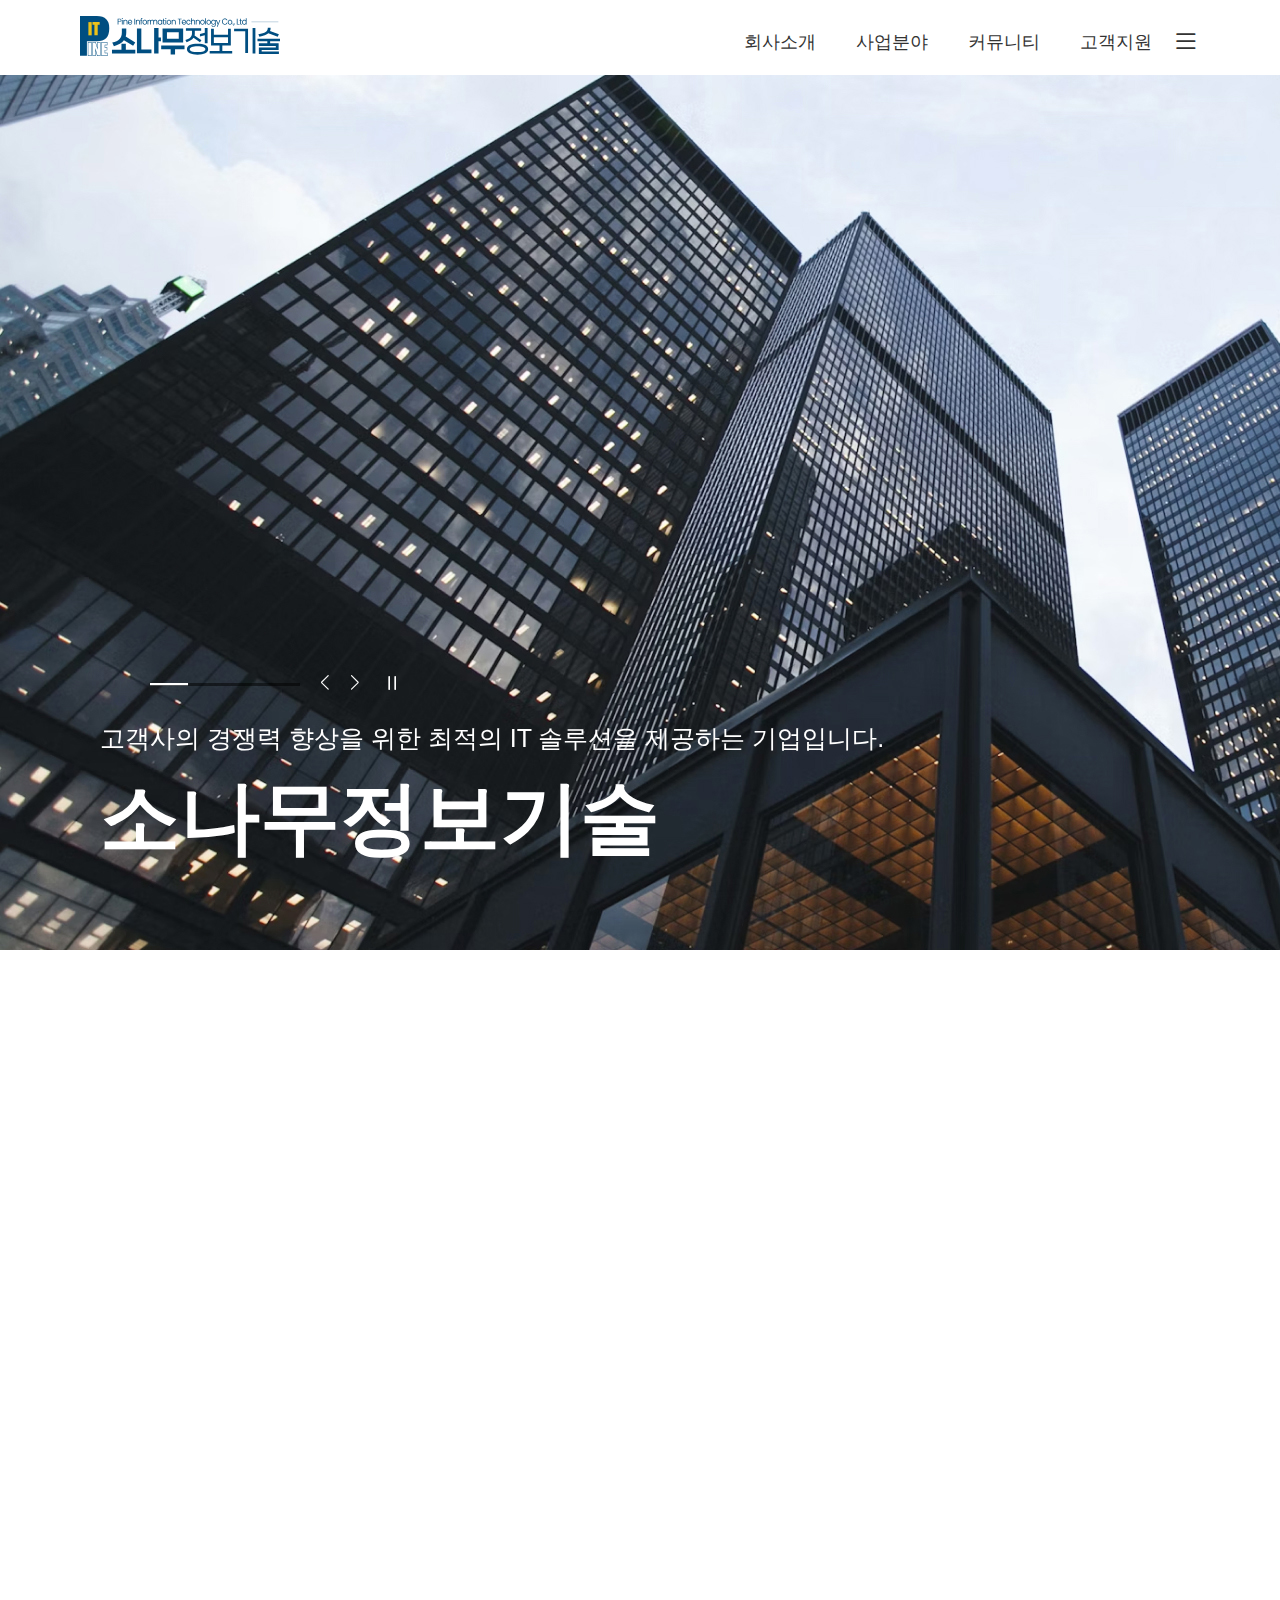
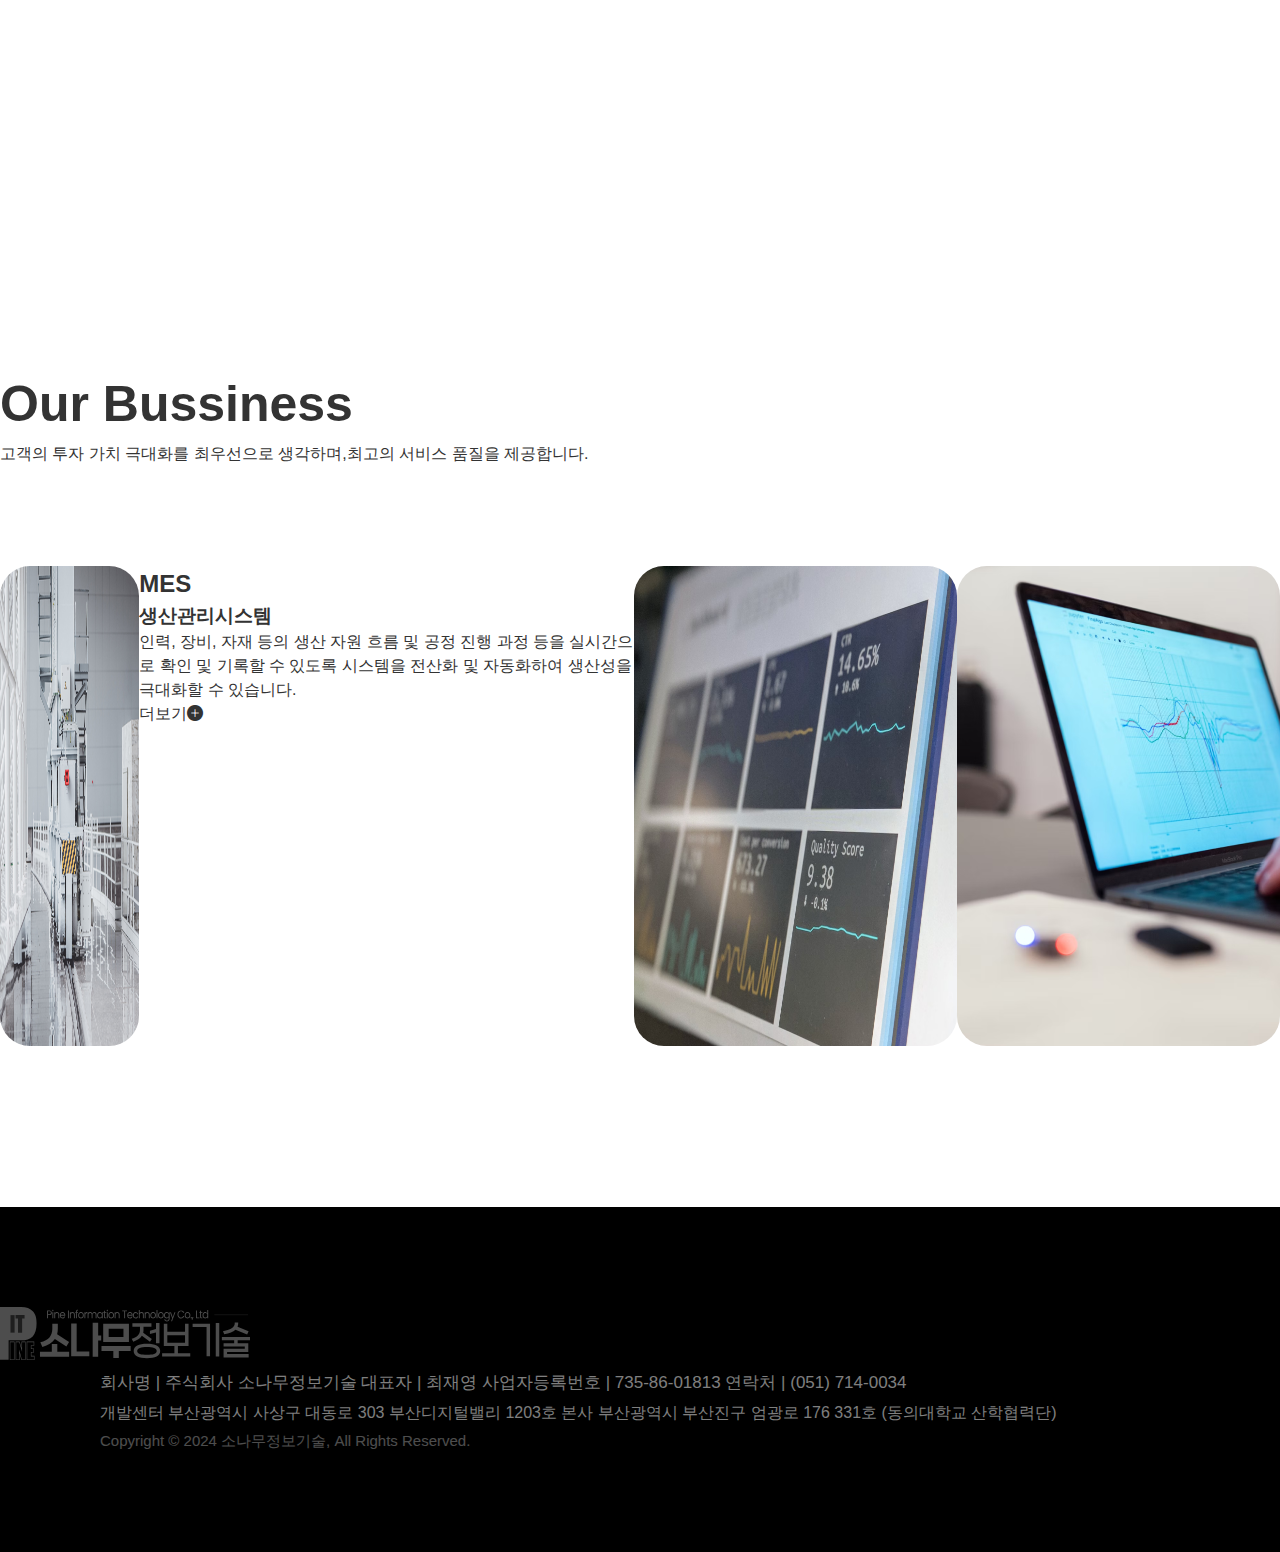
<file: index.html>
<!DOCTYPE html>
<html lang="ko">

<head>
    <meta charset="UTF-8">
    <meta name="viewport" content="width=device-width, initial-scale=1.0">
    <title>소나무정보기술</title>

    <!-- meta tag-->
    <meta name="title" content="소나무정보기술">
    <meta name="description" content="전문가들이 신뢰하는 IT기업 소나무정보기술">
    <meta name="keyword" content="IT, 소나무정보기술">
    <meta name="author" content="소나무정보기술">

    <!--favicon-->
    <link rel="shortcut icon" href="images/favicon.png" type="image/x-icon">

    <!--font-->
    <link rel="preconnect" href="https://fonts.googleapis.com">
    <link rel="preconnect" href="https://fonts.gstatic.com" crossorigin>
    <link href="https://fonts.googleapis.com/css2?family=Viga&display=swap" rel="stylesheet">
    <link rel="preconnect" href="https://fonts.googleapis.com">
    <link rel="preconnect" href="https://fonts.gstatic.com" crossorigin>
    <link href="https://fonts.googleapis.com/css2?family=Viga&display=swap" rel="stylesheet">
    <link rel="stylesheet" href="css/font.css">

    <!--web icon-->
    <link rel="stylesheet" href="https://cdn.jsdelivr.net/npm/bootstrap-icons@1.11.3/font/bootstrap-icons.min.css">

    <!--css-->
    <link rel="stylesheet" href="css/reset.css">
    <link rel="stylesheet" href="css/swiper-bundle.min.css">
    <link rel="stylesheet" href="https://unpkg.com/aos@next/dist/aos.css">
    <link rel="stylesheet" href="css/common.css">
    <link rel="stylesheet" href="css/main.css">

    <!--js-->
    <script src="js/swiper-bundle.min.js"></script>
    <script src="js/jquery-3.7.1.min.js"></script>
    <script src="js/common.js"></script>
    <script src="js/main.js"></script>
</head>

<body>
    <div id="wrap">
        <!-- 사이트맵 시작 -->
        <div class="all_wrap">
            <ul class="all_gnb">
                <li>
                    <a href="sub/story.html">회사소개</a>
                    <ul class="all_depth2">
                        <li><a href="sub/story.html">연혁</a></li>
                        <li><a href="sub/license.html">인증 및 자격</a></li>
                        <li><a href="sub/PRESS.html">보도자료</a></li>
                        <li><a href="sub/map.html">오시는 길</a></li>
                    </ul>
                </li>
                <li><a href="sub/solution.html">사업분야</a>
                    <ul class="all_depth2">
                        <li><a href="sub/solution.html">솔루션 개발</a></li>
                        <li><a href="sub/app.html">WEB&middot;APP</a></li>
                        <li><a href="sub/case.html">구축사례</a></li>
                    </ul>
                </li>
                <li><a href="sub/notice.html">커뮤니티</a>
                    <ul class="all_depth2">
                        <li><a href="sub/notice.html">공지사항</a></li>
                        <li><a href="sub/report.html">소식</a></li>
                    </ul>
                </li>
                <li><a href="sub/login.html">고객지원</a>
                    <ul class="all_depth2">
                        <li><a href="sub/login.html">고객센터</a></li>
                        <li><a href="sub/data.html">자료실</a></li>
                    </ul>
                </li>
            </ul>
            <div class="all_close">
                <i class="bi bi-x-lg" aria-label="사이트맵 닫기"></i>
            </div>
        </div><!-- all_wrap --><!-- 사이트맵 종료 -->

        <header id="header">
            <div class="hd_left">
                <h1><a href="#"><img src="images/common/logo_header.svg" alt=""></a></h1>
            </div>
            <div class="hd_right">
                <nav>
                    <ul class="gnb">
                        <li><a href="sub/story.html">회사소개</a>
                            <ul class="depth2">
                                <li><a href="sub/story.html">연혁</a></li>
                                <li><a href="sub/license.html">인증 및 자격</a></li>
                                <li><a href="sub/PRESS.html">보도자료</a></li>
                                <li><a href="sub/map.html">오시는 길</a></li>
                            </ul>
                        </li>
                        <li><a href="sub/solution.html">사업분야</a>
                            <ul class="depth2">
                                <li><a href="sub/solution.html">솔루션 개발</a></li>
                                <li><a href="sub/app.html">WEB&middot;APP</a></li>
                                <li><a href="sub/case.html">구축사례</a></li>
                            </ul>
                        </li>
                        <li><a href="sub/notice.html">커뮤니티</a>
                            <ul class="depth2">
                                <li><a href="sub/notice.html">공지사항</a></li>
                                <li><a href="sub/report.html">소식</a></li>
                            </ul>
                        </li>
                        <li><a href="sub/login.html">고객지원</a>
                            <ul class="depth2">
                                <li><a href="sub/login.html">고객센터</a></li>
                                <li><a href="sub/data.html">자료실</a></li>
                            </ul>
                        </li>
                    </ul>
                </nav>
                <div class="gnb_bg"></div>
                <ul>
                    <li class="btn_sitemap"><i class="bi bi-list"></i></li>
                </ul>
            </div>

        </header>
        <main id="main">
            <section id="main_visual">
                <div class="swiper mv">
                    <ul class="swiper-wrapper">
                        <li class="swiper-slide"><img src="images/main/main_visual1.png" alt="메인비주얼1">
                            <dl>
                                <dt>고객사의 경쟁력 향상을 위한 최적의 IT 솔루션을 제공하는 기업입니다.</dt>
                                <dd>소나무정보기술</dd>
                            </dl>
                        </li>
                        <li class="swiper-slide"><img src="images/main/main_visual2.png" alt="메인비주얼2">
                            <dl>
                                <dt>맞춤형 시스템 구축을 통하여 기업에 수익의 최대화, 공장운영의 최적화와 지속가능한 유지보수시스템을 지원합니다. </dt>
                                <dd class="Viga">Solution Development</dd>
                            </dl>
                        </li>
                        <li class="swiper-slide"><img src="images/main/main_visual3.jpg" alt="메인비주얼3">
                            <dl>
                                <dt>1:1 맞춤형 구축, 사업 본연의 목적에 맞는 홈페이지 제공으로 기업의 가치를 올려드립니다.</dt>
                                <dd class="Viga">site construction</dd>
                            </dl>
                        </li>
                    </ul>
                    <div class="all-box">
                        <!-- If we need pagination -->
                        <div class="swiper-pagination"></div>
                        <div class="progress-box">
                            <div class="autoplay-progress">
                                <svg viewBox="0 0 100 10">
                                    <line x1="0" y1="0" x2="100" y2="0">
                                </svg>
                            </div>
                        </div>
                        <!-- If we need navigation buttons -->
                        <div class="swiper-button-prev"></div>
                        <div class="swiper-button-next"></div>
                        <div class="pause-button"><i class="bi bi-pause"></i></div>
                        <div class="play-button"><i class="bi bi-play-fill"></i></div>
                    </div>
                </div>
            </section>

            <!-- intro -->
            <section id="intro">
                <div class="inner">
                    <div data-aos="fade-down" data-aos-duration="2000" class="intro1-1">
                        <h3>최적의 IT 솔루션을</h3>
                    </div>
                    <div data-aos="fade-down" class="intro1-2" data-aos-delay="500" data-aos-duration="2000">
                        <h3>제공하는 기술기업</h3>
                    </div>
                    <div data-aos="fade-down" class="intro2-1" data-aos-delay="800" data-aos-duration="2000">
                        <p>소나무정보기술은 국내외 우수 벤더들과의 전략적 제휴와 다양한 산업 분야에서 축적된 노하우를 기반으로 <br>
                            최신 기술 트렌드 및 비즈니스 요구사항을 반영하여 최고의 서비스를 제공합니다.</p>
                    </div>
                </div>
            </section>

            <!-- bussiness -->
            <section id="bussiness">
                <div class="inner">
                    <div class="bussiness_title">
                        <h3>Our Bussiness</h3>
                        <p>고객의 투자 가치 극대화를 최우선으로 생각하며,최고의 서비스 품질을 제공합니다.</p>
                    </div>
                    <div class="bussiness_body">
                        <ul>
                            <li>
                                <img src="images/main/bussiness1.png" alt="비즈니스1">
                                <div class="bussiness_con">
                                    <h2>MES</h2>
                                    <h3>생산관리시스템</h3>
                                    <p>인력, 장비, 자재 등의 생산 자원 흐름 및 공정 진행 과정 등을
                                        실시간으로 확인 및 기록할 수 있도록 시스템을 전산화 및
                                        자동화하여 생산성을 극대화할 수 있습니다.</p>
                                    <a href="sub/solution.html">더보기<i class="bi bi-plus-circle-fill"></i></a>
                                </div>
                            </li>
                            <li><img src="images/main/bussiness2.png" alt="비즈니스2">
                                <div class="bussiness_con">
                                    <h2>ERP</h2>
                                    <h3>전사적자원관리시스템 </h3>
                                    <p>조직이 최적의 능력을 발휘할 수 있는 체계화된 시스템을 구축합니다.</p>
                                    <a href="sub/solution.html">더보기<i class="bi bi-plus-circle-fill"></i></a>
                                </div>
                            </li>
                            <li><img src="images/main/bussiness3.png" alt="비즈니스3">
                                <div class="bussiness_con">
                                    <h2>WEB &middot; APP</h2>
                                    <h3>온라인 사이트 및 서비스 구축</h3>
                                    <p>보다 높은 접근성으로 고객에게 다가가는 웹 사이트를 제공합니다.</p>
                                    <a href="sub/app.html">더보기<i class="bi bi-plus-circle-fill"></i></a>
                                </div>
                            </li>
                        </ul>
                    </div>
                </div>
            </section>

            <!-- port -->
            <section id="port"></section>

            <!-- news -->
            <section id="news"></section>

            <!-- cs -->
            <section id="cs"></section>
        </main>

        <footer id="footer">
            <div class="inner">
                <div class="footer_logo">
                    <h2><a href="#"><img src="images/main/logo_g.svg" alt="소나무정보기술 하단 로고 이미지"></a></h2>
                </div>

                <div class="footer_bottom">
                    <div class="footer_info">
                        <a href="#"><span>회사명 |</span> 주식회사 소나무정보기술 <span>대표자 | </span> 최재영<span>
                                사업자등록번호 |</span> 735-86-01813<span> 연락처 |</span> (051) 714-0034</a>
                    </div>

                    <address><span>개발센터 </span> 부산광역시 사상구 대동로 303 부산디지털밸리 1203호<span> 본사</span> 부산광역시 부산진구
                        엄광로 176 331호 (동의대학교 산학협력단)
                    </address>

                    <div class="copy">Copyright &copy; 2024 소나무정보기술, All Rights Reserved.</div>
                </div><!-- footer_bottom -->
            </div><!-- inner -->
        </footer>
    </div>
    <script src="https://unpkg.com/aos@next/dist/aos.js"></script>
    <script>
        AOS.init();
    </script>
</body>

</html>
</file>
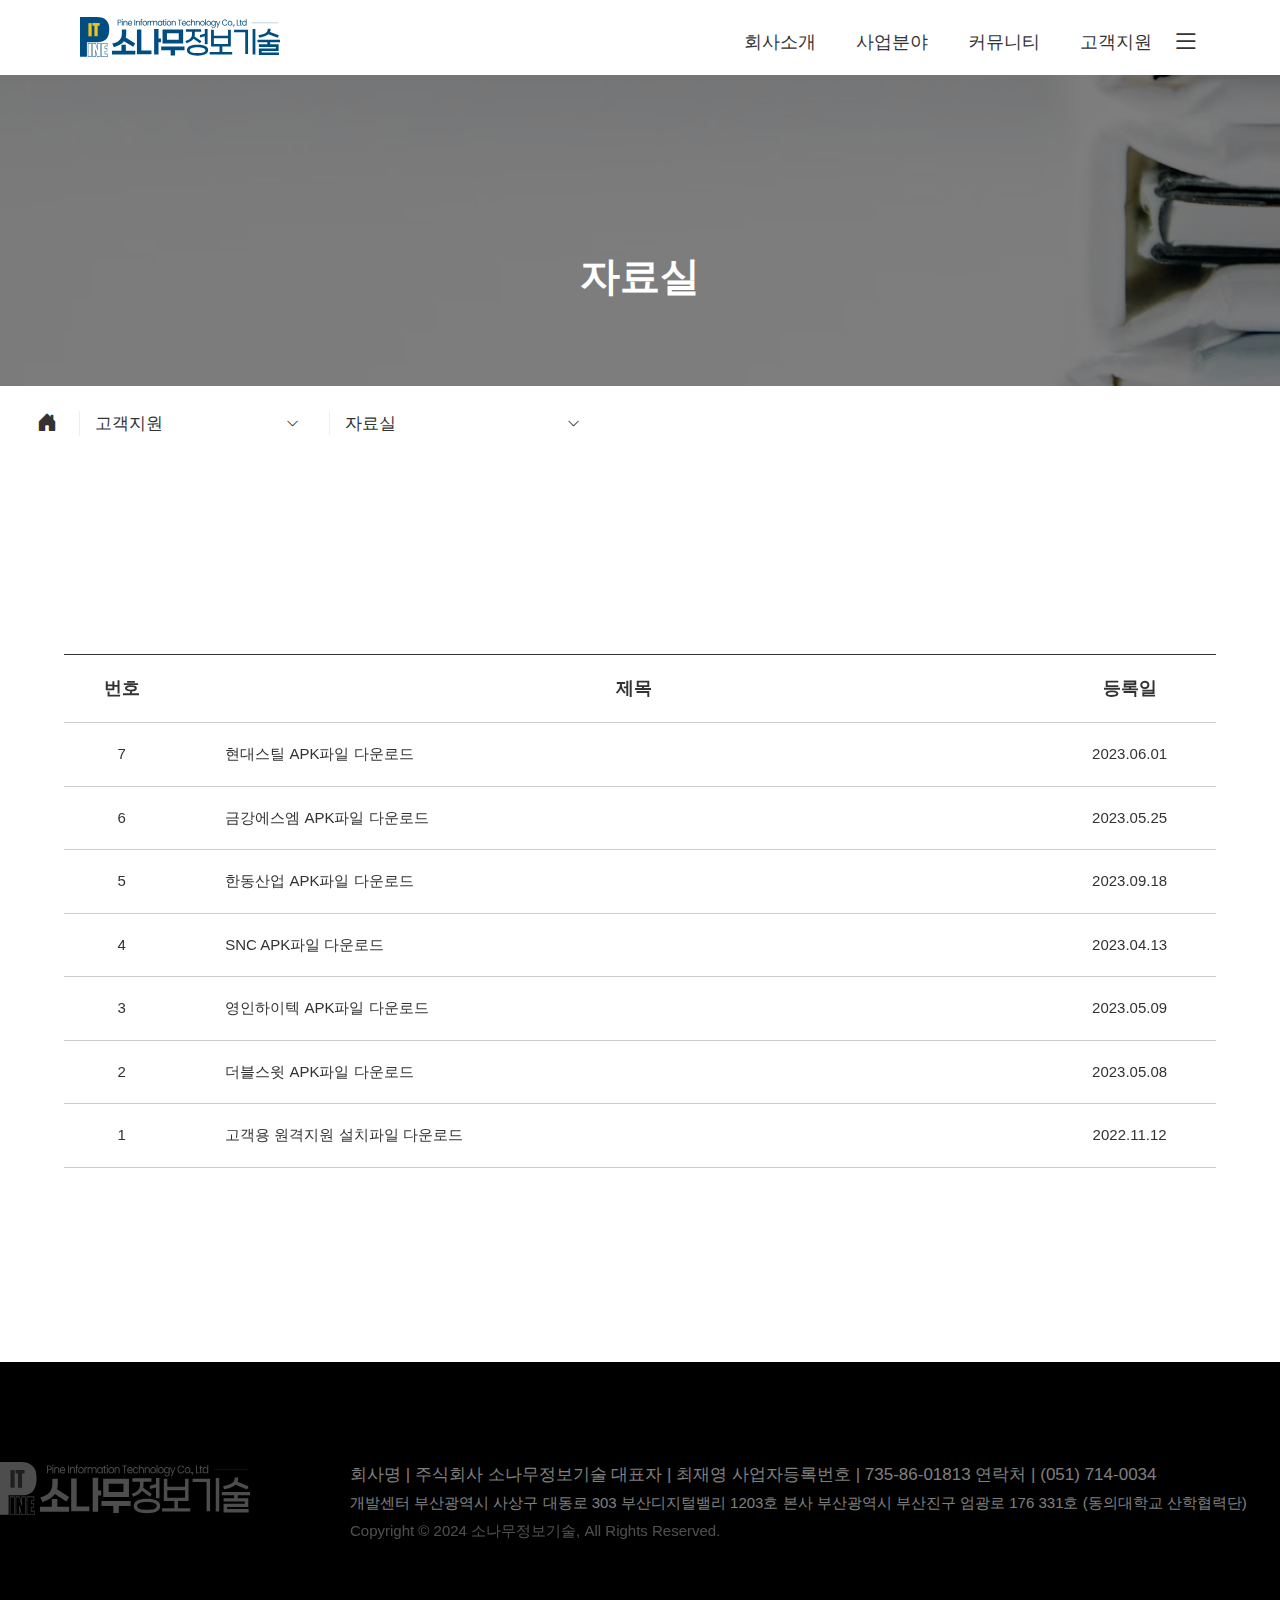
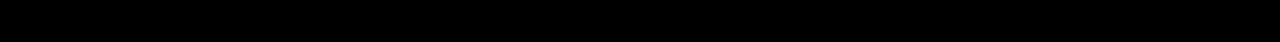
<file: sub/data.html>
<!DOCTYPE html>
<html lang="ko">

<head>
    <meta charset="UTF-8">
    <meta name="viewport" content="width=device-width, initial-scale=1.0">
    <title>소나무정보기술</title>

    <!-- meta tag-->
    <meta name="title" content="소나무정보기술">
    <meta name="description" content="전문가들이 신뢰하는 IT기업 소나무정보기술">
    <meta name="keyword" content="IT, 소나무정보기술">
    <meta name="author" content="소나무정보기술">

    <!--favicon-->
    <link rel="shortcut icon" href="../images/favicon.png" type="image/x-icon">

    <!--font-->
    <link rel="preconnect" href="https://fonts.googleapis.com">
    <link rel="preconnect" href="https://fonts.gstatic.com" crossorigin>
    <link href="https://fonts.googleapis.com/css2?family=Viga&display=swap" rel="stylesheet">
    <link rel="preconnect" href="https://fonts.googleapis.com">
    <link rel="preconnect" href="https://fonts.gstatic.com" crossorigin>
    <link href="https://fonts.googleapis.com/css2?family=Viga&display=swap" rel="stylesheet">
    <link rel="stylesheet" href="../css/font.css">

    <!--web icon-->
    <link rel="stylesheet" href="https://cdn.jsdelivr.net/npm/bootstrap-icons@1.11.3/font/bootstrap-icons.min.css">

    <!--css-->
    <link rel="stylesheet" href="../css/reset.css">
    <link rel="stylesheet" href="../css/swiper-bundle.min.css">
    <link href="https://unpkg.com/aos@next/dist/aos.css" rel="stylesheet">
    <link rel="stylesheet" href="../css/common.css">
    <link rel="stylesheet" href="../css/data.css">

    <!--js-->
    <script src="../js/swiper-bundle.min.js"></script>
    <script src="../js/jquery-3.7.1.min.js"></script>
    <script src="../js/common.js"></script>
    <script src="../js/data.js"></script>
</head>

<body>
    <div id="wrap">
        <!-- 사이트맵 시작 -->
        <div class="all_wrap">
            <ul class="all_gnb">
                <li><a href="sub/story.html">회사소개</a>
                    <ul class="all_depth2">
                        <li><a href="../sub/story.html">연혁</a></li>
                        <li><a href="../sub/license.html">인증 및 자격</a></li>
                        <li><a href="../sub/PRESS.html">보도자료</a></li>
                        <li><a href="../sub/map.html">오시는 길</a></li>
                    </ul>
                </li>
                <li><a href="sub/solution.html">사업분야</a>
                    <ul class="all_depth2">
                        <li><a href="../sub/solution.html">솔루션 개발</a></li>
                        <li><a href="../sub/app.html">WEB&middot;APP</a></li>
                        <li><a href="../sub/case.html">구축사례</a></li>
                    </ul>
                </li>
                <li><a href="sub/notice.html">커뮤니티</a>
                    <ul class="all_depth2">
                        <li><a href="../sub/notice.html">공지사항</a></li>
                        <li><a href="../sub/report.html">소식</a></li>
                    </ul>
                </li>
                <li><a href="sub/login.html">고객지원</a>
                    <ul class="all_depth2">
                        <li><a href="../sub/login.html">고객센터</a></li>
                        <li><a href="../sub/data.html">자료실</a></li>
                    </ul>
                </li>
            </ul>
            <div class="all_close">
                <i class="bi bi-x-lg" aria-label="사이트맵 닫기"></i>
            </div>
        </div><!-- all_wrap --><!-- 사이트맵 종료 -->

        <header id="header">
            <div class="hd_left">
                <h1><a href="../index.html"><img src="../images/common/logo_header.svg" alt=""></a></h1>
            </div>
            <div class="hd_right">
                <nav>
                    <ul class="gnb">
                        <li><a href="#">회사소개</a>
                            <ul class="depth2">
                                <li><a href="../sub/story.html">연혁</a></li>
                                <li><a href="#">인증 및 자격</a></li>
                                <li><a href="#">보도자료</a></li>
                                <li><a href="#">오시는 길</a></li>
                            </ul>
                        </li>
                        <li><a href="#">사업분야</a>
                            <ul class="depth2">
                                <li><a href="../sub/solution.html">솔루션개발</a></li>
                                <li><a href="#">WEB&middot;APP</a></li>
                                <li><a href="#">구축사례</a></li>
                            </ul>
                        </li>
                        <li><a href="#">커뮤니티</a>
                            <ul class="depth2">
                                <li><a href="../sub/notice.html">공지사항</a></li>
                                <li><a href="#">소식</a></li>
                            </ul>
                        </li>
                        <li><a href="#">고객지원</a>
                            <ul class="depth2">
                                <li><a href="../sub/login.html">고객센터</a></li>
                                <li><a href="../sub/data.html">자료실</a></li>
                            </ul>
                        </li>
                    </ul>
                </nav>
                <div class="gnb_bg"></div>
                <ul>
                    <li class="btn_sitemap"><i class="bi bi-list"></i></li>
                </ul>
            </div>
        </header>

        <!-- container 서브페이지 상단 공통영역 시작 -->
        <div id="container">
            <div class="sub_visual">
                <!-- 각자 서브페이지에 맞는 이미지 삽입, h2 수정필수 -->
                <div class="sv_bg">
                    <img src="../images/sub/customer/customer_mv.png" alt="">
                </div>
                <h2>자료실</h2>
            </div> <!-- sub_visual -->

            <nav class="bread_wrap">
                <div class="bread_btn">
                    <div class="btn1">
                        <button><a href="../index.html"><i class="bi bi-house-door-fill"></i></a></button>
                    </div>

                    <!-- 각자 맡은 서브페이지 위치에 맞게 텍스트 수정필수 -->
                    <div class="btn2">
                        <button>고객지원</button>
                        <button class="down1"><i class="bi bi-chevron-down"></i></button>
                        <ul class="bread_gnb1">
                            <li><a href="../sub/story">회사소개</a></li>
                            <li><a href="../sub/field">사업분야</a></li>
                            <li><a href="../sub/communtiy">커뮤니티</a></li>
                            <li><a href="../sub/customer">고객지원</a></li>
                        </ul>
                    </div>

                    <div class="btn3">
                        <button>자료실</button>
                        <button class="down2"><i class="bi bi-chevron-down"></i></button>

                        <ul class="bread_gnb2">
                            <li><a href="../sub/login.html">고객센터</a></li>
                            <li><a href="../sub/data.html">자료실</a></li>

                        </ul>
                    </div>

                </div><!-- bread_btn -->
            </nav>
        </div><!-- container 서브페이지 상단 공통영역 끝 -->

        <div id="customer">
            <div class="inner">
                <div class="data" data-aos="fade-up" data-aos-duration="1500">
                    <table>
                        <caption>자료실 목록</caption>
                        <tr>
                            <th>번호</th>
                            <th>제목</th>
                            <th class="data_number">등록일</th>
                        </tr>
                        <tr>
                            <td>7</td>
                            <td class="data_title">현대스틸 APK파일 다운로드</td>
                            <td class="data_number">2023.06.01</td>
                        </tr>
                        <tr>
                            <td>6</td>
                            <td class="data_title">금강에스엠 APK파일 다운로드</td>
                            <td class="data_number">2023.05.25</td>
                        </tr>
                        <tr>
                            <td>5</td>
                            <td class="data_title">한동산업 APK파일 다운로드</td>
                            <td class="data_number">2023.09.18</td>
                        </tr>
                        <tr>
                            <td>4</td>
                            <td class="data_title">SNC APK파일 다운로드</td>
                            <td class="data_number">2023.04.13</td>
                        </tr>
                        <tr>
                            <td>3</td>
                            <td class="data_title">영인하이텍 APK파일 다운로드</td>
                            <td class="data_number">2023.05.09</td>
                        </tr>
                        <tr>
                            <td>2</td>
                            <td class="data_title">더블스윗 APK파일 다운로드</td>
                            <td class="data_number">2023.05.08</td>
                        </tr>
                        <tr>
                            <td>1</td>
                            <td class="data_title">고객용 원격지원 설치파일 다운로드 </td>
                            <td class="data_number">2022.11.12</td>
                        </tr>
                    </table>
                </div><!-- notice -->
            </div><!-- inner -->
        </div><!-- data -->
        <script src="https://unpkg.com/aos@next/dist/aos.js"></script>
        <script>
            AOS.init();
        </script>

</body>

<footer id="footer">
    <div class="inner">
        <div class="footer_logo">
            <h2><a href="#"><img src="../images/main/logo_g.svg" alt="소나무정보기술 하단 로고 이미지"></a></h2>
        </div>

        <div class="footer_bottom">
            <div class="footer_info">
                <a href="#"><span>회사명 |</span> 주식회사 소나무정보기술 <span>대표자 | </span> 최재영<span>
                        사업자등록번호 |</span> 735-86-01813<span> 연락처 |</span> (051) 714-0034</a>
            </div>

            <address><span>개발센터 </span> 부산광역시 사상구 대동로 303 부산디지털밸리 1203호<span> 본사</span> 부산광역시 부산진구
                엄광로 176 331호 (동의대학교 산학협력단)
            </address>

            <div class="copy">Copyright &copy; 2024 소나무정보기술, All Rights Reserved.</div>
        </div><!-- footer_bottom -->
    </div><!-- inner -->
</footer>

</html>
</file>
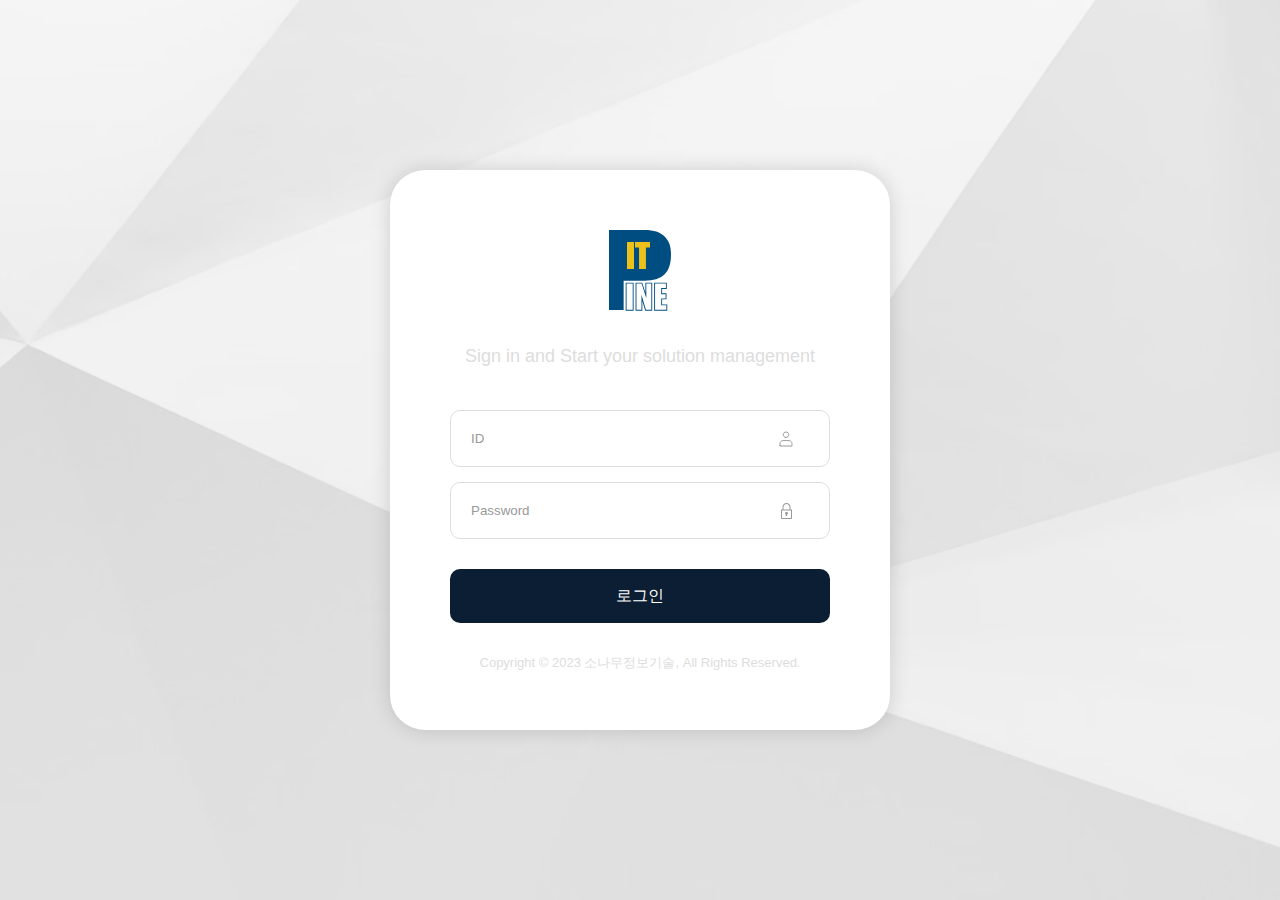
<file: sub/login.html>
<!DOCTYPE html>
<html lang="ko">

<head>
    <meta charset="UTF-8">
    <meta name="viewport" content="width=device-width, initial-scale=1.0">
    <title>소나무정보기술</title>

    <!-- meta tag-->
    <meta name="title" content="소나무정보기술">
    <meta name="description" content="전문가들이 신뢰하는 IT기업 소나무정보기술">
    <meta name="keyword" content="IT, 소나무정보기술">
    <meta name="author" content="소나무정보기술">

    <!--favicon-->
    <link rel="shortcut icon" href="../images/favicon.png" type="image/x-icon">

    <!--font-->
    <link rel="preconnect" href="https://fonts.googleapis.com">
    <link rel="preconnect" href="https://fonts.gstatic.com" crossorigin>
    <link href="https://fonts.googleapis.com/css2?family=Viga&display=swap" rel="stylesheet">
    <link rel="preconnect" href="https://fonts.googleapis.com">
    <link rel="preconnect" href="https://fonts.gstatic.com" crossorigin>
    <link href="https://fonts.googleapis.com/css2?family=Viga&display=swap" rel="stylesheet">
    <link rel="stylesheet" href="../css/font.css">

    <!--web icon-->
    <link rel="stylesheet" href="https://cdn.jsdelivr.net/npm/bootstrap-icons@1.11.3/font/bootstrap-icons.min.css">

    <!--css-->
    <link rel="stylesheet" href="../css/reset.css">
    <link rel="stylesheet" href="../css/swiper-bundle.min.css">
    <link rel="stylesheet" href="../css/common.css">
    <link rel="stylesheet" href="../css/login.css">

    <!--js-->
    <script src="../js/swiper-bundle.min.js"></script>
    <script src="../js/jquery-3.7.1.min.js"></script>
    <script src="../js/common.js"></script>
    <script src="../js/main.js"></script>

</head>

<body>
    <!--고객지원 페이지-->
    <div id="login_wrap">
        <div class="login">
            <div class="login_title">
                <h1 class="login_logo">
                    <img src="../images/sub/customer/login_lg.svg" alt="소나무정보기술">
                </h1>
                <span>Sign in and Start your solution management</span>
            </div>
            <form method="post" name="login_info">
                <input type="text" name="username" placeholder="ID" maxlength="30" class="username">
                <input type="password" name="password" placeholder="Password" maxlength="30" class="password">
            </form>
            <div class="btn_wrap">
                <a href="#" class="btn_login">
                    로그인
                    </button>
            </div>
            <div class="login_copy">Copyright &copy; 2023 소나무정보기술, All Rights Reserved.
            </div>
        </div>
    </div>

</body>

</html>
</file>
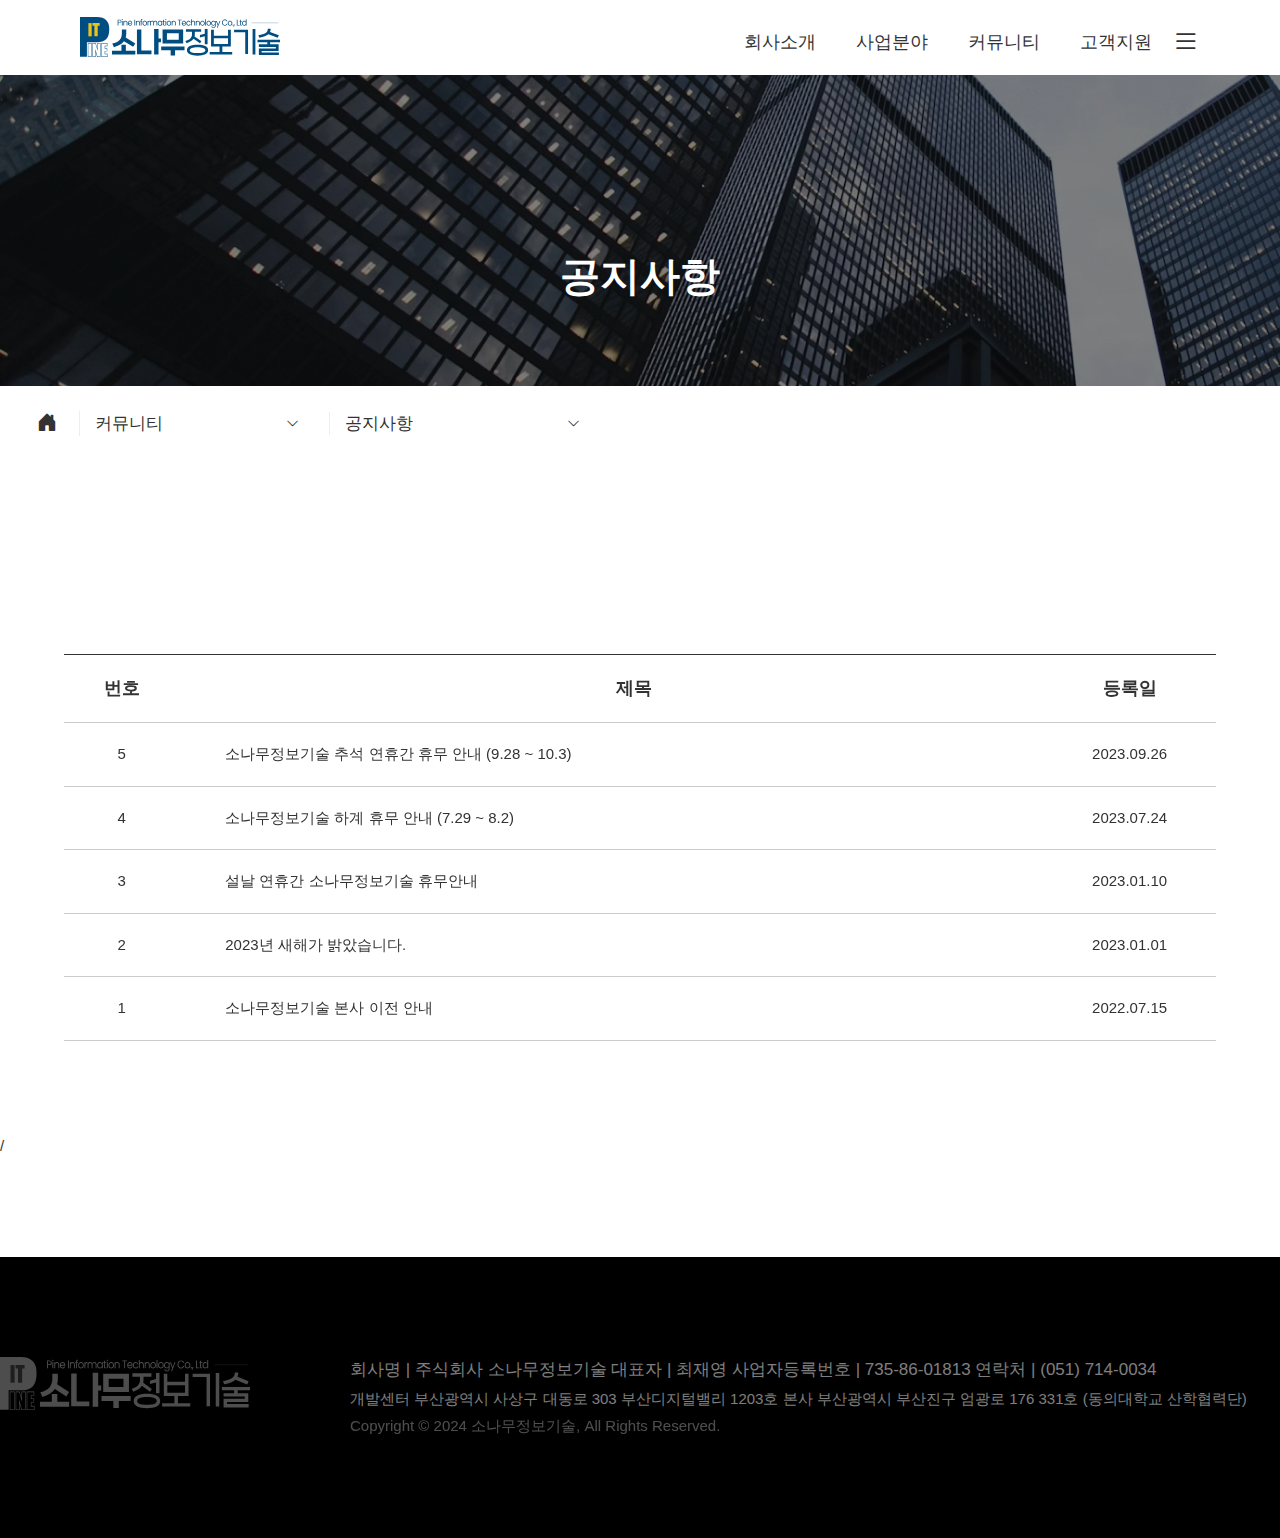
<file: sub/notice.html>
<!DOCTYPE html>
<html lang="ko">

<head>
    <meta charset="UTF-8">
    <meta name="viewport" content="width=device-width, initial-scale=1.0">
    <title>소나무정보기술</title>

    <!-- meta tag-->
    <meta name="title" content="소나무정보기술">
    <meta name="description" content="전문가들이 신뢰하는 IT기업 소나무정보기술">
    <meta name="keyword" content="IT, 소나무정보기술">
    <meta name="author" content="소나무정보기술">

    <!--favicon-->
    <link rel="shortcut icon" href="../images/favicon.png" type="image/x-icon">

    <!--font-->
    <link rel="preconnect" href="https://fonts.googleapis.com">
    <link rel="preconnect" href="https://fonts.gstatic.com" crossorigin>
    <link href="https://fonts.googleapis.com/css2?family=Viga&display=swap" rel="stylesheet">
    <link rel="preconnect" href="https://fonts.googleapis.com">
    <link rel="preconnect" href="https://fonts.gstatic.com" crossorigin>
    <link href="https://fonts.googleapis.com/css2?family=Viga&display=swap" rel="stylesheet">
    <link rel="stylesheet" href="../css/font.css">

    <!--web icon-->
    <link rel="stylesheet" href="https://cdn.jsdelivr.net/npm/bootstrap-icons@1.11.3/font/bootstrap-icons.min.css">

    <!--css-->
    <link rel="stylesheet" href="../css/reset.css">
    <link rel="stylesheet" href="../css/swiper-bundle.min.css">
    <link href="https://unpkg.com/aos@next/dist/aos.css" rel="stylesheet">
    <link rel="stylesheet" href="../css/common.css">
    <link rel="stylesheet" href="../css/notice.css">

    <!--js-->
    <script src="../js/swiper-bundle.min.js"></script>
    <script src="../js/jquery-3.7.1.min.js"></script>
    <script src="../js/common.js"></script>
    <script src="../js/notice.js"></script>
</head>

<body>
    <div id="wrap">
        <!-- 사이트맵 시작 -->
        <div class="all_wrap">
            <ul class="all_gnb">
                <li><a href="sub/story.html">회사소개</a>
                    <ul class="all_depth2">
                        <li><a href="../sub/story.html">연혁</a></li>
                        <li><a href="../sub/license.html">인증 및 자격</a></li>
                        <li><a href="../sub/PRESS.html">보도자료</a></li>
                        <li><a href="../sub/map.html">오시는 길</a></li>
                    </ul>
                </li>
                <li><a href="sub/solution.html">사업분야</a>
                    <ul class="all_depth2">
                        <li><a href="../sub/solution.html">솔루션 개발</a></li>
                        <li><a href="../sub/app.html">WEB&middot;APP</a></li>
                        <li><a href="../sub/case.html">구축사례</a></li>
                    </ul>
                </li>
                <li><a href="sub/notice.html">커뮤니티</a>
                    <ul class="all_depth2">
                        <li><a href="../sub/notice.html">공지사항</a></li>
                        <li><a href="../sub/report.html">소식</a></li>
                    </ul>
                </li>
                <li><a href="sub/login.html">고객지원</a>
                    <ul class="all_depth2">
                        <li><a href="../sub/login.html">고객센터</a></li>
                        <li><a href="../sub/data.html">자료실</a></li>
                    </ul>
                </li>
            </ul>
            <div class="all_close">
                <i class="bi bi-x-lg" aria-label="사이트맵 닫기"></i>
            </div>
        </div><!-- all_wrap --><!-- 사이트맵 종료 -->

        <header id="header">
            <div class="hd_left">
                <h1><a href="../index.html"><img src="../images/common/logo_header.svg" alt=""></a></h1>
            </div>
            <div class="hd_right">
                <nav>
                    <ul class="gnb">
                        <li><a href="#">회사소개</a>
                            <ul class="depth2">
                                <li><a href="../sub/story.html">연혁</a></li>
                                <li><a href="#">인증 및 자격</a></li>
                                <li><a href="#">보도자료</a></li>
                                <li><a href="#">오시는 길</a></li>
                            </ul>
                        </li>
                        <li><a href="#">사업분야</a>
                            <ul class="depth2">
                                <li><a href="../sub/solution.html">솔루션개발</a></li>
                                <li><a href="#">WEB&middot;APP</a></li>
                                <li><a href="#">구축사례</a></li>
                            </ul>
                        </li>
                        <li><a href="#">커뮤니티</a>
                            <ul class="depth2">
                                <li><a href="../sub/notice.html">공지사항</a></li>
                                <li><a href="#">소식</a></li>
                            </ul>
                        </li>
                        <li><a href="#">고객지원</a>
                            <ul class="depth2">
                                <li><a href="../sub/login.html">고객센터</a></li>
                                <li><a href="../sub/data.html">자료실</a></li>
                            </ul>
                        </li>
                    </ul>
                </nav>
                <div class="gnb_bg"></div>
                <ul>
                    <li class="btn_sitemap"><i class="bi bi-list"></i></li>
                </ul>
            </div>
        </header>

        <!-- container 서브페이지 상단 공통영역 시작 -->
        <div id="container">
            <div class="sub_visual">
                <!-- 각자 서브페이지에 맞는 이미지 삽입, h2 수정필수 -->
                <div class="sv_bg">
                    <img src="../images/sub/communtiy/community_mv.png" alt="">
                </div>
                <h2>공지사항</h2>
            </div> <!-- sub_visual -->

            <nav class="bread_wrap">
                <div class="bread_btn">
                    <div class="btn1">
                        <button><a href="../index.html"><i class="bi bi-house-door-fill"></i></a></button>
                    </div>

                    <!-- 각자 맡은 서브페이지 위치에 맞게 텍스트 수정필수 -->
                    <div class="btn2">
                        <button>커뮤니티</button>
                        <button class="down1"><i class="bi bi-chevron-down"></i></button>
                        <ul class="bread_gnb1">
                            <li><a href="../sub/story">회사소개</a></li>
                            <li><a href="../sub/field">사업분야</a></li>
                            <li><a href="../sub/communtiy">커뮤니티</a></li>
                            <li><a href="../sub/customer">고객지원</a></li>
                        </ul>
                    </div>

                    <div class="btn3">
                        <button>공지사항</button>
                        <button class="down2"><i class="bi bi-chevron-down"></i></button>

                        <ul class="bread_gnb2">
                            <li><a href="../sub/notice.html">공지사항</a></li>
                            <li><a href="../sub/license">소식</a></li>

                        </ul>
                    </div>

                </div><!-- bread_btn -->
            </nav>
        </div><!-- container 서브페이지 상단 공통영역 끝 -->

        <div id="community">
            <div class="inner">
                <div class="notice" data-aos="fade-up" data-aos-duration="1500">
                    <table>
                        <caption>공지사항 목록</caption>
                        <tr>
                            <th>번호</th>
                            <th>제목</th>
                            <th class="notice_number">등록일</th>
                        </tr>

                        <tr>
                            <td>5</td>
                            <td class="notice_title">소나무정보기술 추석 연휴간 휴무 안내 (9.28 ~ 10.3)</td>
                            <td class="notice_number">2023.09.26</td>
                        </tr>
                        <tr>
                            <td>4</td>
                            <td class="notice_title">소나무정보기술 하계 휴무 안내 (7.29 ~ 8.2)</td>
                            <td class="notice_number">2023.07.24</td>
                        </tr>
                        <tr>
                            <td>3</td>
                            <td class="notice_title">설날 연휴간 소나무정보기술 휴무안내</td>
                            <td class="notice_number">2023.01.10</td>
                        </tr>
                        <tr>
                            <td>2</td>
                            <td class="notice_title">2023년 새해가 밝았습니다.</td>
                            <td class="notice_number">2023.01.01</td>
                        </tr>
                        <tr>
                            <td>1</td>
                            <td class="notice_title">소나무정보기술 본사 이전 안내</td>
                            <td class="notice_number">2022.07.15</td>
                        </tr>
                    </table>
                </div><!-- notice -->
            </div>/<!-- inner -->
        </div><!-- community -->

    </div><!-- wrap -->
    <script src="https://unpkg.com/aos@next/dist/aos.js"></script>
    <script>
        AOS.init();
    </script>
</body>

<footer id="footer">
    <div class="inner">
        <div class="footer_logo">
            <h2><a href="#"><img src="../images/main/logo_g.svg" alt="소나무정보기술 하단 로고 이미지"></a></h2>
        </div>

        <div class="footer_bottom">
            <div class="footer_info">
                <a href="#"><span>회사명 |</span> 주식회사 소나무정보기술 <span>대표자 | </span> 최재영<span>
                        사업자등록번호 |</span> 735-86-01813<span> 연락처 |</span> (051) 714-0034</a>
            </div>

            <address><span>개발센터 </span> 부산광역시 사상구 대동로 303 부산디지털밸리 1203호<span> 본사</span> 부산광역시 부산진구
                엄광로 176 331호 (동의대학교 산학협력단)
            </address>

            <div class="copy">Copyright &copy; 2024 소나무정보기술, All Rights Reserved.</div>
        </div><!-- footer_bottom -->
    </div><!-- inner -->
</footer>

</html>
</file>
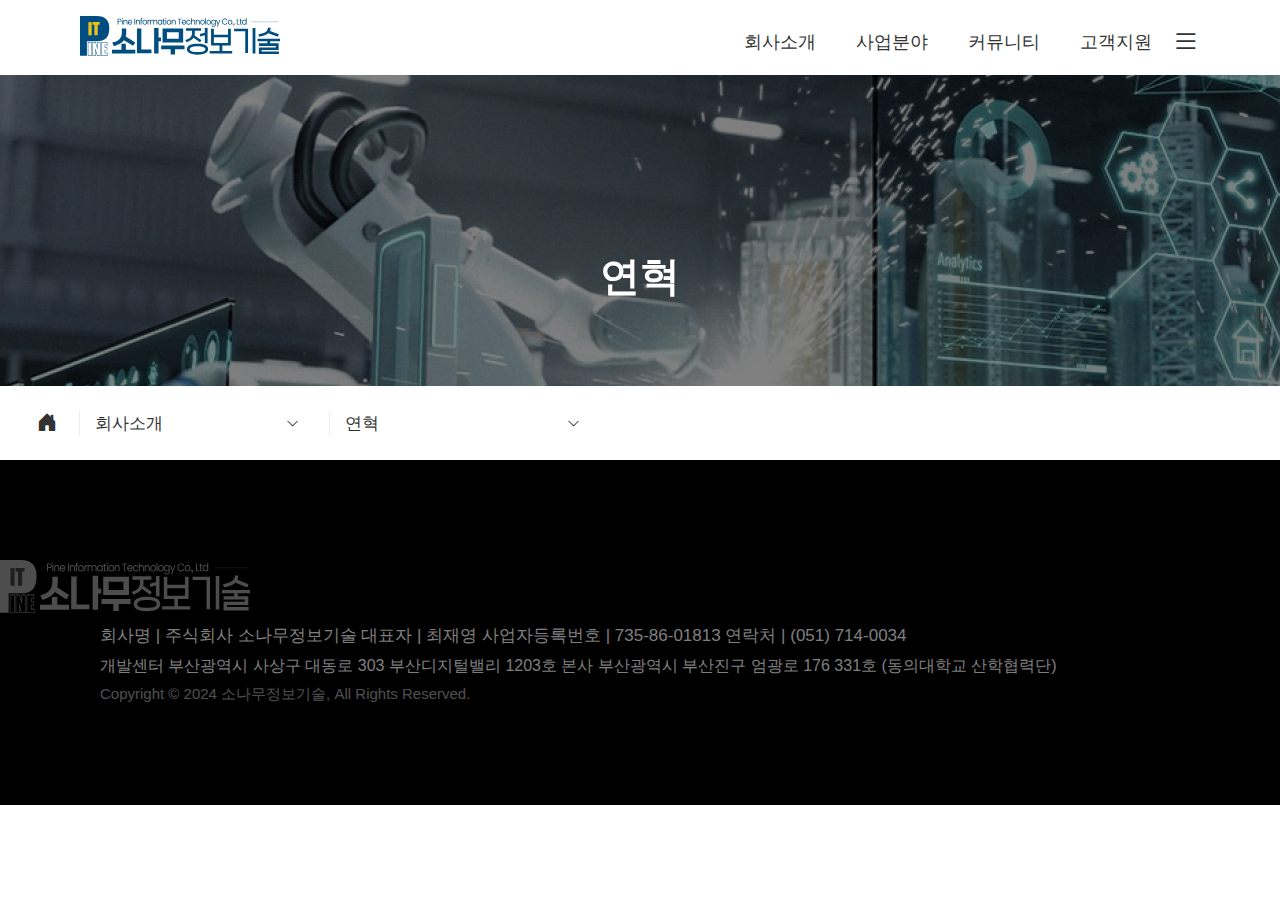
<file: sub/story.html>
<!DOCTYPE html>
<html lang="ko">

<head>
    <meta charset="UTF-8">
    <meta name="viewport" content="width=device-width, initial-scale=1.0">
    <title>소나무정보기술</title>

    <!-- meta tag-->
    <meta name="title" content="소나무정보기술">
    <meta name="description" content="전문가들이 신뢰하는 IT기업 소나무정보기술">
    <meta name="keyword" content="IT, 소나무정보기술">
    <meta name="author" content="소나무정보기술">

    <!--favicon-->
    <link rel="shortcut icon" href="../images/favicon.png" type="image/x-icon">

    <!--font-->
    <link rel="preconnect" href="https://fonts.googleapis.com">
    <link rel="preconnect" href="https://fonts.gstatic.com" crossorigin>
    <link href="https://fonts.googleapis.com/css2?family=Viga&display=swap" rel="stylesheet">
    <link rel="preconnect" href="https://fonts.googleapis.com">
    <link rel="preconnect" href="https://fonts.gstatic.com" crossorigin>
    <link href="https://fonts.googleapis.com/css2?family=Viga&display=swap" rel="stylesheet">
    <link rel="stylesheet" href="../css/font.css">

    <!--web icon-->
    <link rel="stylesheet" href="https://cdn.jsdelivr.net/npm/bootstrap-icons@1.11.3/font/bootstrap-icons.min.css">

    <!--css-->
    <link rel="stylesheet" href="../css/reset.css">
    <link rel="stylesheet" href="../css/swiper-bundle.min.css">
    <link rel="stylesheet" href="../css/common.css">
    <link rel="stylesheet" href="../css/story.css">

    <!--js-->
    <script src="../js/swiper-bundle.min.js"></script>
    <script src="../js/jquery-3.7.1.min.js"></script>
    <script src="../js/common.js"></script>
    <script src="../js/story.js"></script>
</head>

<body>
    <div id="wrap">
        <header id="header">
            <div class="hd_left">
                <h1><a href="#"><img src="../images/common/logo_header.svg" alt=""></a></h1>
            </div>
            <div class="hd_right">
                <nav>
                    <ul class="gnb">
                        <li><a href="#">회사소개</a>
                            <ul class="depth2">
                                <li><a href="sub/story.html">연혁</a></li>
                                <li><a href="sub/license.html">인증 및 자격</a></li>
                                <li><a href="sub/press.html">보도자료</a></li>
                                <li><a href="">오시는 길</a></li>
                            </ul>
                        </li>
                        <li><a href="#">사업분야</a>
                            <ul class="depth2">
                                <li><a href="sub/solution.html">솔루션개발</a></li>
                                <li><a href="#">WEB&middot;APP</a></li>
                                <li><a href="#">구축사례</a></li>
                            </ul>
                        </li>
                        <li><a href="#">커뮤니티</a>
                            <ul class="depth2">
                                <li><a href="#">공지사항</a></li>
                                <li><a href="#">소식</a></li>
                            </ul>
                        </li>
                        <li><a href="#">고객지원</a>
                            <ul class="depth2">
                                <li><a href="#">고객센터</a></li>
                                <li><a href="#">자료실</a></li>
                            </ul>
                        </li>
                    </ul>
                </nav>
                <div class="gnb_bg"></div>
                <ul>
                    <li class="btn_sitemap"><i class="bi bi-list"></i></li>
                </ul>
            </div>

        </header>

        <!-- container 서브페이지 상단 공통영역 시작 -->
        <div id="container">
            <div class="sub_visual">
                <!-- 각자 서브페이지에 맞는 이미지 삽입, h2 수정필수 -->
                <div class="sv_bg">
                    <img src="../images/sub/field/field_mv.png" alt="">
                </div>
                <h2>연혁</h2>
            </div> <!-- sv -->

            <nav class="bread_wrap">
                <div class="bread_btn">
                    <div class="btn1">
                        <button><a href="../index.html"><i class="bi bi-house-door-fill"></i></a></button>
                    </div>

                    <!-- 각자 맡은 서브페이지 위치에 맞게 텍스트 수정필수 -->
                    <div class="btn2">
                        <button>회사소개</button>
                        <button class="down1"><i class="bi bi-chevron-down"></i></button>
                        <ul class="bread_gnb1">
                            <li><a href="../sub/story">회사소개</a></li>
                            <li><a href="../sub/field">사업분야</a></li>
                            <li><a href="../sub/communtiy">커뮤니티</a></li>
                            <li><a href="../sub/customer">고객지원</a></li>
                        </ul>
                    </div>

                    <div class="btn3">
                        <button>연혁</button>
                        <button class="down2"><i class="bi bi-chevron-down"></i></button>

                        <ul class="bread_gnb2">
                            <li><a href="../sub/story">연혁</a></li>
                            <li><a href="../sub/license">인증 및 자격</a></li>
                            <li><a href="../sub/press">보도자료</a></li>
                            <li><a href="../sub/map">오시는 길</a></li>
                        </ul>
                    </div>

                </div><!-- bread_btn -->
            </nav>
        </div><!-- container 서브페이지 상단 공통영역 끝 -->


        <footer id="footer">
            <div class="inner">
                <div class="footer_logo">
                    <h2><a href="#"><img src="../images/main/logo_g.svg" alt="소나무정보기술 하단 로고 이미지"></a></h2>
                </div>

                <div class="footer_bottom">
                    <div class="footer_info">
                        <a href="#"><span>회사명 |</span> 주식회사 소나무정보기술 <span>대표자 | </span> 최재영<span>
                                사업자등록번호 |</span> 735-86-01813<span> 연락처 |</span> (051) 714-0034</a>
                    </div>

                    <address><span>개발센터 </span> 부산광역시 사상구 대동로 303 부산디지털밸리 1203호<span> 본사</span> 부산광역시 부산진구
                        엄광로 176 331호 (동의대학교 산학협력단)
                    </address>

                    <div class="copy">Copyright &copy; 2024 소나무정보기술, All Rights Reserved.</div>
                </div><!-- footer_bottom -->
            </div><!-- inner -->
        </footer>
    </div>
</body>
</file>
<file: css/font.css>
@charset "utf-8";

@font-face {
    font-family: 'Pretendard-Regular';
    src: url('https://fastly.jsdelivr.net/gh/Project-Noonnu/noonfonts_2107@1.1/Pretendard-Regular.woff') format('woff');
    font-weight: 100;
    font-style: normal;
}

@font-face {
    font-family: 'Pretendard-Regular';
    src: url('https://fastly.jsdelivr.net/gh/Project-Noonnu/noonfonts_2107@1.1/Pretendard-Regular.woff') format('woff');
    font-weight: 200;
    font-style: normal;
}

@font-face {
    font-family: 'Pretendard-Regular';
    src: url('https://fastly.jsdelivr.net/gh/Project-Noonnu/noonfonts_2107@1.1/Pretendard-Regular.woff') format('woff');
    font-weight: 300;
    font-style: normal;
}

@font-face {
    font-family: 'Pretendard-Regular';
    src: url('https://fastly.jsdelivr.net/gh/Project-Noonnu/noonfonts_2107@1.1/Pretendard-Regular.woff') format('woff');
    font-weight: 400;
    font-style: normal;
}

@font-face {
    font-family: 'Pretendard-Regular';
    src: url('https://fastly.jsdelivr.net/gh/Project-Noonnu/noonfonts_2107@1.1/Pretendard-Regular.woff') format('woff');
    font-weight: 500;
    font-style: normal;
}

@font-face {
    font-family: 'Pretendard-Regular';
    src: url('https://fastly.jsdelivr.net/gh/Project-Noonnu/noonfonts_2107@1.1/Pretendard-Regular.woff') format('woff');
    font-weight: 600;
    font-style: normal;
}

@font-face {
    font-family: 'Pretendard-Regular';
    src: url('https://fastly.jsdelivr.net/gh/Project-Noonnu/noonfonts_2107@1.1/Pretendard-Regular.woff') format('woff');
    font-weight: 700;
    font-style: normal;
}

@font-face {
    font-family: 'Pretendard-Regular';
    src: url('https://fastly.jsdelivr.net/gh/Project-Noonnu/noonfonts_2107@1.1/Pretendard-Regular.woff') format('woff');
    font-weight: 800;
    font-style: normal;
}

@font-face {
    font-family: 'Pretendard-Regular';
    src: url('https://fastly.jsdelivr.net/gh/Project-Noonnu/noonfonts_2107@1.1/Pretendard-Regular.woff') format('woff');
    font-weight: 900;
    font-style: normal;
}
</file>
<file: css/common.css>
@charset "utf-8";

body{color: #333; font-size: 1.6rem; line-height: 1.5; font-family:'pretendard',sans-serif;}
.inner{max-width: 1600px; margin: 0 auto;}


/* all_wrap */
.all_wrap { padding: 300px 20%; position: fixed; left: 0; top: 0; width: 100%; height: 100%; background: rgba(0,0,0,0.7); backdrop-filter: blur(20px); z-index: 50; text-align: center;}

.all_wrap .all_gnb { height: 50vh; display: flex; gap: 50px; justify-content: center; }
.all_wrap .all_gnb > li {  padding: 10px 30px; width: calc(100% / 4);}
.all_wrap .all_gnb > li > a { position: relative; font-weight: 700; font-size: 3rem; text-transform: uppercase; color: #fff;}

.all_wrap .all_gnb > li > a::after { content: ""; width: 10px; height: 10px; background: #C8D3F8; border-radius: 50%; position: absolute; top:-40px; left: -5px; transition: all 0.5s; opacity: 0;}
.all_wrap .all_gnb > li:hover > a::after { opacity: 1; top: -15px; }

.all_wrap .all_gnb > li .all_depth2 { margin-top: 50px; }
.all_wrap .all_gnb > li .all_depth2 li { padding: 10px 0; }
.all_wrap .all_gnb > li .all_depth2 li a { transition: all 0.3s; font-size: 2rem; color: #ddd;  }

.all_wrap .all_close { width: 60px; height: 60px; border: 0; cursor: pointer; font-size: 3rem; color: #fff; position: absolute; right: 5%; top: 5%;}


/* header */
#header{display: flex; justify-content: space-between; padding:10px  80px 0; align-items: center; height: 75px; position: fixed; top: 0; left: 0; z-index: 10; background: #fff; width: 100%;}
#header .hd_right{display: flex;  align-items: center;}
#header .hd_right nav .gnb{display: flex; font-size: 1.8rem;}
#header .hd_right nav .gnb >li >a {display: block; padding: 20px; transition: all 0.5s;}
#header .hd_right > ul{font-size: 4.0rem;}
#header .hd_right nav .gnb li .depth2{position: absolute; z-index: 10;  display: flex; gap : 20px; width: 100%; height: 50px; top: 83px; align-items: center; padding: 20px 0;}
#header .hd_right nav .gnb > li .depth2 li a{color: #fff; font-weight: 300; font-size: 1.6rem; padding: 0 5px; display: block;transition: all 0.5s;}
.gnb_bg{width: 100%; height: 60px; background: #0B1E33; position: absolute; top:75px; left: 0; z-index: 9;}


#header .hd_right nav .gnb > li .depth2 li a {position: relative; transition: all 0.5s;}
#header .hd_right nav .gnb > li .depth2 li a::after {opacity: 0; content: ""; width: 7px; height: 7px; background: #C8D3F8; display: block; border-radius: 50%; position: absolute; top:-20px; left: 5%; transition: all 0.5s;}

#header .hd_right nav .gnb > li:hover a {font-weight: 600;}
#header .hd_right nav .gnb > li .depth2 li:hover a::after {opacity: 1; top: -8px;}
#header .hd_right nav .gnb > li .depth2 li:hover a {font-weight: 300;}
#header .btn_sitemap { font-size: 2.8rem; color: #333;}

@media (max-width:1200px) {
    .inner {padding: 0 5%; max-width: 100%;}
    #header {padding: 10px 40px 0;}
    #header nav {display: none;}
}
@media (max-width:768px) {
    .inner {padding: 0 5%; max-width: 100%;}
    #header {padding: 10px 20px 0;}
}



/* footer */
#footer {background: #000; padding: 100px 0; }
#footer .inner { display: flex; flex-wrap: wrap;}
#footer .footer_bottom { margin-left: 100px;}
#footer .footer_bottom span { }
#footer .footer_info { padding-bottom: 5px;}
#footer .footer_info a { display: block; color: rgba(255,255,255,0.5); font-size: 1.7rem;}
#footer address { color: rgba(255,255,255,0.5); padding-bottom: 5px;} 
#footer .copy { color: #fff; font-size: 1.5rem; opacity: 0.3;}


@media (max-width:1240px) {
    #footer {padding: 50px 0; }
    #footer .inner { justify-content: center; }
    #footer .inner .footer_logo { padding-bottom: 30px;}
    #footer .footer_bottom { margin-left: 0; text-align: center;}
}
  
@media (max-width:768px) {
    #footer .footer_info a { display: block; color: rgba(255,255,255,0.5); font-size: 1.3rem;}
    #footer .copy { color: #fff; font-size: 1.1rem; opacity: 0.3;}
    #footer address { font-size: 1.3rem;}
}
</file>
<file: css/data.css>
@charset "utf-8";
body { font-size: 1.5rem; color: #333; line-height: 1.5; font-family:'pretendard',sans-serif; overflow-x: hidden;}
:root {
    --mainFont: 'pretendard', sans-serif;
    --mainColor: #0B1E33;
}



/* 서브페이지 상단 사이트맵 공통 부분 시작 */
/* 서브 mv 영역 */
#container { position: relative;}
#container .sub_visual .sv_bg { width: 100%; height: 460px; position: relative; filter: brightness(50%);}
#container .sub_visual h2 { color: #fff; font-size: 5rem; text-align: center; position: absolute; left: 50%; top: 60%; transform: translate(-50%,-50%); }

/* sub btn 영역 */
.bread_wrap { position: absolute; left: 50%; bottom: 0; transform: translateX(-50%); width: 1300px; height: 74px; background: #fff;}
.bread_btn { display: flex;  padding-top: 25px; text-align: center; align-items: center; position: relative;}
.bread_btn > div { border-right: 1px solid #eee; padding-left: 15px;}
.bread_btn > div:last-child { border: none;}
.bread_btn button i { font-size: 2rem;}
.bread_btn button { display: inline-block;  font-size: 1.7rem; color: #333; background: #fff; cursor: pointer; border: none;  font-family:var(--mainFont);}
.bread_btn .btn1 { width: 80px; }
.bread_btn .btn2 { display: flex; justify-content: space-between; width: 250px; padding-right: 30px; position: relative; }
.bread_btn .btn2 i { font-size: 1.3rem;}
.bread_btn .btn3 { display: flex; justify-content: space-between; width: 250px; position: relative;}
.bread_btn .btn3 i { font-size: 1.3rem;  }
.bread_btn i.active::before {transform: rotate(180deg);}

/* sub gnb 영역 */
.bread_gnb1 { position: absolute; left: 0; top: 45px; width: 100%; border: 1px solid #eee; padding: 10px 15px; background: #fff;}
.bread_gnb1 > li > a { display: block; background: #fff;  text-align: left; padding: 5px 0; transition: all 0.3s; color: #888888;}
.bread_gnb1 > li > a:hover { color: var(--mainColor); font-weight: 600;}

.bread_gnb2 { position: absolute; left: 0; top: 45px; width: 100%; border: 1px solid #eee; padding: 10px 15px; background: #fff;}
.bread_gnb2 > li > a { display: block; background: #fff;  text-align: left; padding: 5px 0; transition: all 0.3s; color: #888888;}
.bread_gnb2 > li > a:hover { color: var(--mainColor); font-weight: 600;}

@media (max-width:1400px) {
    .bread_wrap { width: 100%;}
    #container .sub_visual h2 { font-size: 4rem;}
}

@media (max-width:1030px) {
    .bread_btn {padding-top: 20px;}
    .bread_wrap { height: 60px;}
    .bread_btn .btn1 { display: none;}  
    .bread_btn .btn2 { width: calc(100%/2);}
    .bread_btn .btn3 { width: calc(100%/2); padding-right: 20px;}
    .bread_gnb1 { top: 35px; font-size: 1.5rem;}
    .bread_gnb2 { top: 35px; font-size: 1.5rem;}
    .bread_btn button { font-size: 1.5rem;}
}
/* 서브페이지 상단 사이트맵 공통 부분 종료 */



/* 자료실 페이지 */

#customer { padding: 150px 0;}
#customer .inner { width: 100%; padding: 5%;}


.data table { font-size: 1.5rem; font-weight: 300; margin: 30px 0; border-top: 1px solid #333 ;}
.data table tr:hover { background: #f1f1f1; }
.data table tr:hover:first-child { background: none; }
.data table th { font-size: 1.8rem; border-bottom: 1px solid #ccc ; padding: 20px 0; }
.data table td { text-align: center; border-bottom: 1px solid #ccc ; padding: 20px 0; }
.data table th:nth-child(1) { width: 10%;}
.data table td:nth-child(1) { width: 10%;}
.data table th:nth-child(2) { width: calc(100% - 25%); padding-left: 4%; }
.data table td:nth-child(2) { width: calc(100% - 25%); padding-left: 4%; }
.data table th:nth-child(3) { width: 15%;}
.data table td:nth-child(3) { width: 15%;}


.data table td.data_title { cursor: pointer; text-align: left;}


@media (max-width:1400px){
    #customer { padding: 100px 0; }
}

@media (max-width:768px){
    #customer { padding: 50px 0; }
    .data table th:nth-child(3) { display: none;}
    .data_number { display: none;}
}
</file>
<file: css/login.css>
@charset "utf-8";
body { font-size: 1.5rem; color: #333; line-height: 1.5; font-family:'pretendard',sans-serif; overflow-x: hidden;}
:root {
    --mainFont: 'pretendard', sans-serif;
    --mainColor: #0B1E33;
}


/* 고객지원 페이지 */
/* login */

#login_wrap{ width: 100%; height: 100vh; background: url("../images/sub/customer/login_bg.png") no-repeat; background-position: center; background-size: cover;}

.login{ position: absolute; left: 50%; top: 50%; transform: translate(-50%, -50%); padding: 60px; width: 500px; height: 560px; background: #fff; border-radius: 35px; text-align: center; box-shadow: 0 0 20px rgba(0, 0, 0, .15);}
.login .login_title{ margin-bottom: 40px;}
.login .login_title span{ padding-top: 20px; display: block; font-size: 1.8rem; font-weight: 500; color: #ddd; }

.login form{ position: relative; display: flex; flex-direction: column; gap: 15px; }
.login form input[type=text]{ display: block; color: #ccc; padding: 20px; border-radius: 10px; border: 1px solid #ddd; background: url("../images/sub/customer/icon_login_id.svg") no-repeat 90%; font-family: 'pretendard',sans-serif; }
.login form input[type=password]{ padding: 20px; border-radius: 10px; border: 1px solid #ddd; background: url("../images/sub/customer/icon_login_pw.svg") no-repeat 90%; font-family: 'pretendard',sans-serif; }
.login form input::placeholder { color: #999;}

.btn_wrap { display: flex; flex-direction: column; margin-top: 30px; }
.btn_wrap .btn_login{ padding: 15px; background-color: #0B1E33; border-radius: 10px; font-size: 1.6rem; font-weight: 500; color: #fff; }

.login_copy { margin-top: 30px; color: #ddd; font-size: 1.3rem; font-weight: 400; }


@media (max-width:768px){
    .login { max-width: 80%; padding: 60px 10%; }
    .login .login_title span { font-size: 1.5rem;}
    .login_copy { font-size: 1.2rem;}
}
</file>
<file: css/notice.css>
@charset "utf-8";
body { font-size: 1.5rem; color: #333; line-height: 1.5; font-family:'pretendard',sans-serif; overflow-x: hidden;}
:root {
    --mainFont: 'pretendard', sans-serif;
    --mainColor: #0B1E33;
}



/* 서브페이지 상단 사이트맵 공통 부분 시작 */
/* 서브 mv 영역 */
#container { position: relative;}
#container .sub_visual .sv_bg { width: 100%; height: 460px; position: relative; filter: brightness(50%);}
#container .sub_visual h2 { color: #fff; font-size: 5rem; text-align: center; position: absolute; left: 50%; top: 60%; transform: translate(-50%,-50%); }

/* sub btn 영역 */
.bread_wrap { position: absolute; left: 50%; bottom: 0; transform: translateX(-50%); width: 1300px; height: 74px; background: #fff;}
.bread_btn { display: flex;  padding-top: 25px; text-align: center; align-items: center; position: relative;}
.bread_btn > div { border-right: 1px solid #eee; padding-left: 15px;}
.bread_btn > div:last-child { border: none;}
.bread_btn button i { font-size: 2rem;}
.bread_btn button { display: inline-block;  font-size: 1.7rem; color: #333; background: #fff; cursor: pointer; border: none;  font-family:var(--mainFont);}
.bread_btn .btn1 { width: 80px; }
.bread_btn .btn2 { display: flex; justify-content: space-between; width: 250px; padding-right: 30px; position: relative; }
.bread_btn .btn2 i { font-size: 1.3rem;}
.bread_btn .btn3 { display: flex; justify-content: space-between; width: 250px; position: relative;}
.bread_btn .btn3 i { font-size: 1.3rem;  }
.bread_btn i.active::before {transform: rotate(180deg);}

/* sub gnb 영역 */
.bread_gnb1 { position: absolute; left: 0; top: 45px; width: 100%; border: 1px solid #eee; padding: 10px 15px; background: #fff;}
.bread_gnb1 > li > a { display: block; background: #fff;  text-align: left; padding: 5px 0; transition: all 0.3s; color: #888888;}
.bread_gnb1 > li > a:hover { color: var(--mainColor); font-weight: 600;}

.bread_gnb2 { position: absolute; left: 0; top: 45px; width: 100%; border: 1px solid #eee; padding: 10px 15px; background: #fff;}
.bread_gnb2 > li > a { display: block; background: #fff;  text-align: left; padding: 5px 0; transition: all 0.3s; color: #888888;}
.bread_gnb2 > li > a:hover { color: var(--mainColor); font-weight: 600;}

@media (max-width:1400px) {
    .bread_wrap { width: 100%;}
    #container .sub_visual h2 { font-size: 4rem;}
}

@media (max-width:1030px) {
    .bread_btn {padding-top: 20px;}
    .bread_wrap { height: 60px;}
    .bread_btn .btn1 { display: none;}  
    .bread_btn .btn2 { width: calc(100%/2);}
    .bread_btn .btn3 { width: calc(100%/2); padding-right: 20px;}
    .bread_gnb1 { top: 35px; font-size: 1.5rem;}
    .bread_gnb2 { top: 35px; font-size: 1.5rem;}
    .bread_btn button { font-size: 1.5rem;}
}
/* 서브페이지 상단 사이트맵 공통 부분 종료 */



/* 공지 페이지 */
/* notice */

#community { padding: 150px 0;}
#community .inner { width: 100%; padding: 5%;}


.notice table { font-size: 1.5rem; font-weight: 300; margin: 30px 0; border-top: 1px solid #333 ;}
.notice table tr:hover { background: #f1f1f1; }
.notice table tr:hover:first-child { background: none; }
.notice table th { font-size: 1.8rem; border-bottom: 1px solid #ccc ; padding: 20px 0; }
.notice table td { text-align: center; border-bottom: 1px solid #ccc ; padding: 20px 0; }
.notice table th:nth-child(1) { width: 10%;}
.notice table td:nth-child(1) { width: 10%;}
.notice table th:nth-child(2) { width: calc(100% - 25%); padding-left: 4%; }
.notice table td:nth-child(2) { width: calc(100% - 25%); padding-left: 4%; }
.notice table th:nth-child(3) { width: 15%;}
.notice table td:nth-child(3) { width: 15%;}


.notice table td.notice_title { cursor: pointer; text-align: left;}


@media (max-width:1400px){
    #community { padding: 100px 0; }
}

@media (max-width:768px){
    #community { padding: 50px 0; }
    .notice table th:nth-child(3) { display: none;}
    .notice_number { display: none;}
}
</file>
<file: css/story.css>
@charset "utf-8";
body { font-size: 1.6rem; color: #333; line-height: 1.5; font-family:'pretendard',sans-serif; overflow-x: hidden;}
:root {
    --mainFont: 'pretendard', sans-serif;
    --mainColor: #0B1E33;
}

/* 서브페이지 상단 사이트맵 공통 부분 시작 */
/* 서브 mv 영역 */
#container { position: relative;}
#container .sub_visual {height: 460px; width: 100%;  position: relative; backdrop-filter: brightness(30%); }
#container .sub_visual .sv_bg { filter: brightness(50%);}
#container .sub_visual h2 { color: #fff; font-size: 5rem; text-align: center; position: absolute; left: 50%; top: 60%; transform: translate(-50%,-50%);}

/* sub btn 영역 */
.bread_wrap {  position: absolute; left: 50%; bottom: 0; transform: translateX(-50%); width: 1300px; height: 74px; background: #fff;}
.bread_btn { display: flex;  padding-top: 25px; text-align: center; align-items: center; position: relative;}
.bread_btn > div { border-right: 1px solid #eee; padding-left: 15px;}
.bread_btn > div:last-child { border: none;}
.bread_btn button i { font-size: 2rem;}
.bread_btn button { display: inline-block;  font-size: 1.7rem; color: #333; background: #fff; cursor: pointer; border: none;  font-family:var(--mainFont);}
.bread_btn .btn1 { width: 80px; }
.bread_btn .btn2 { display: flex; justify-content: space-between; width: 250px; padding-right: 30px; position: relative; }
.bread_btn .btn2 i { font-size: 1.3rem;}
.bread_btn .btn3 { display: flex; justify-content: space-between; width: 250px; position: relative;}
.bread_btn .btn3 i { font-size: 1.3rem;  }
.bread_btn i.active::before {transform: rotate(180deg);}

/* sub gnb 영역 */
.bread_gnb1 { position: absolute; left: 0; top: 45px; width: 100%; border: 1px solid #eee; padding: 10px 15px; background: #fff;}
.bread_gnb1 > li > a { display: block; background: #fff;  text-align: left; padding: 5px 0; transition: all 0.3s; color: #888888;}
.bread_gnb1 > li > a:hover { color: var(--mainColor); font-weight: 600;}

.bread_gnb2 { position: absolute; left: 0; top: 45px; width: 100%; border: 1px solid #eee; padding: 10px 15px; background: #fff;}
.bread_gnb2 > li > a { display: block; background: #fff;  text-align: left; padding: 5px 0; transition: all 0.3s; color: #888888;}
.bread_gnb2 > li > a:hover { color: var(--mainColor); font-weight: 600;}

@media (max-width:1400px) {
    .bread_wrap { width: 100%;}
    #container .sub_visual h2 { font-size: 4rem;}
}

@media (max-width:1030px) {
    .bread_btn {padding-top: 20px;}
    .bread_wrap { height: 60px;}
    .bread_btn .btn1 { display: none;}  
    .bread_btn .btn2 { width: calc(100%/2);}
    .bread_btn .btn3 { width: calc(100%/2); padding-right: 20px;}
    .bread_gnb1 { top: 35px; font-size: 1.5rem;}
    .bread_gnb2 { top: 35px; font-size: 1.5rem;}
    .bread_btn button { font-size: 1.5rem;}
}
/* 서브페이지 상단 사이트맵 공통 부분 종료 */
</file>
<file: css/main.css>
@charset "utf-8";

.inner{max-width: 1600px;margin: 0 auto;}

/* mv section */
#main_visual .mv{position: relative; }
#main_visual .mv .swiper-wrapper .swiper-slide{position: relative;}
#main_visual .mv .swiper-wrapper .swiper-slide dl{color: #fff; position: absolute; top: 720px; left: 100px; }
#main_visual .mv .swiper-wrapper .swiper-slide dt{font-size: 2.5rem;}
#main_visual .mv .swiper-wrapper .swiper-slide dd{font-size: 8.0rem; font-weight: 700;}
#main_visual .mv .swiper-wrapper .swiper-slide .Viga {text-transform: capitalize;   font-family: "Viga", sans-serif; font-weight: 300;}

.swiper-pagination{color: #fff; position: absolute; top: 670px; left: -834px;}
.progress-box{ width: 170px; height: 50px; z-index: 11;}
.autoplay-progress{ width: 150px; background-color: rgba(0,0,0,0.5); height: 3px; position: absolute; left: 150px; top: 683px ; z-index: 10;}
.autoplay-progress svg{--progress: 0; position: absolute; z-index: 10; width: 100%; stroke: #fff; stroke-width: 3px; fill: none; stroke-dashoffset: calc(100 * (1 - var(--progress))); stroke-dasharray: 100;}
.swiper-button-prev{color : #fff; position: absolute; top: 685px; left: 320px; width: 10px; height: 10px; }
.swiper-button-next{color: #fff; position: absolute; top: 682px; left: 350px;}
.pause-button{position: absolute; top: 665px; left: 380px; ; color: #fff; z-index: 10; font-size: 2.5rem;}
.play-button{position: absolute; top: 665px; left: 380px; color: #fff; z-index: 10; font-size: 2.5rem;}

/* intro section */
#intro{width: 100%; height:800px; padding: 210px 0 230px 0;} 
#intro .inner{text-align: center; height: 360px;}
#intro .inner h3{font-size:5.0rem;}
#intro .inner .intro2-1{height: 48px; margin-top: 210px;}

/* bussiness */
#bussiness {padding: 160px 0 160px 0; height: 1000px;}
#bussiness .inner .bussiness_title{ margin-bottom:100px;}
#bussiness .inner .bussiness_title h3{font-size: 5.0rem;}
#bussiness .inner .bussiness_body ul{display: flex;}
#bussiness .inner .bussiness_body ul li{display: flex;}
#bussiness .inner .bussiness_body ul li img{width: 323px; height: 480px; border-radius: 30px; overflow: hidden;}
</file>
